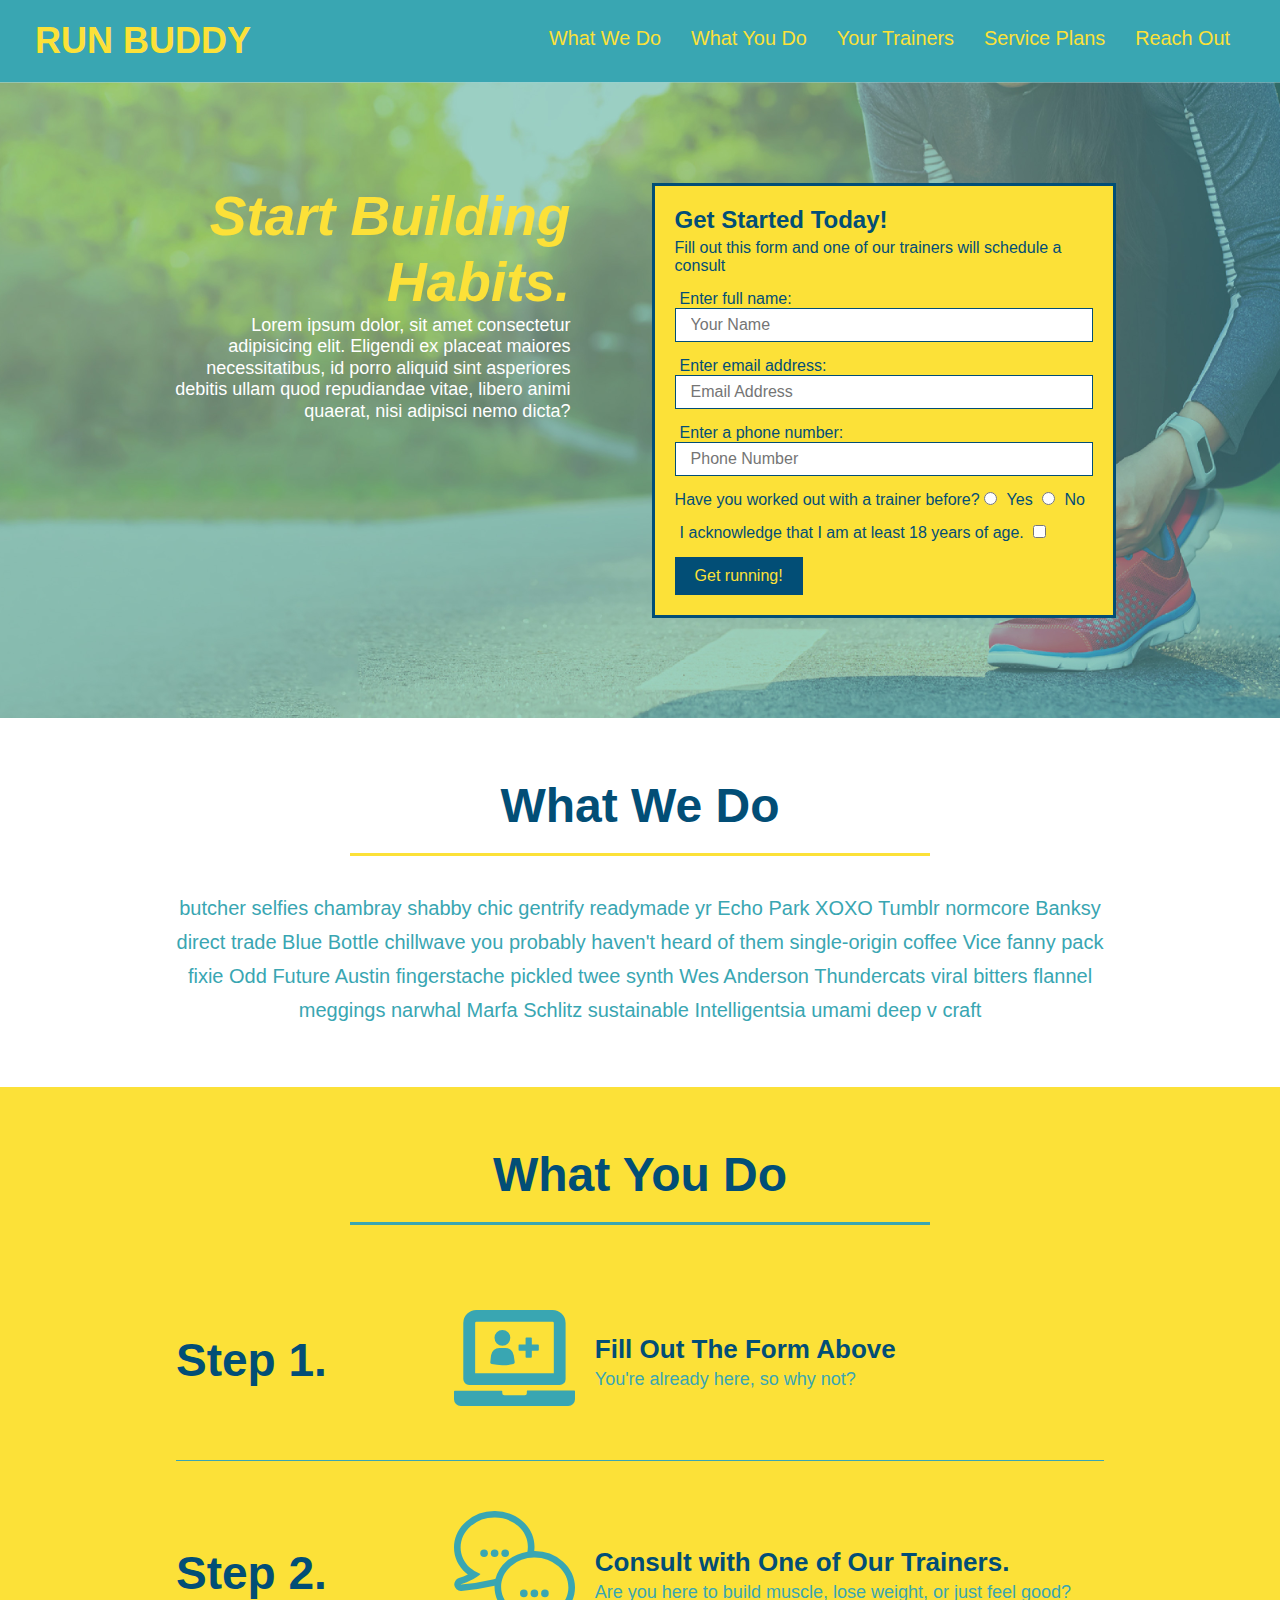
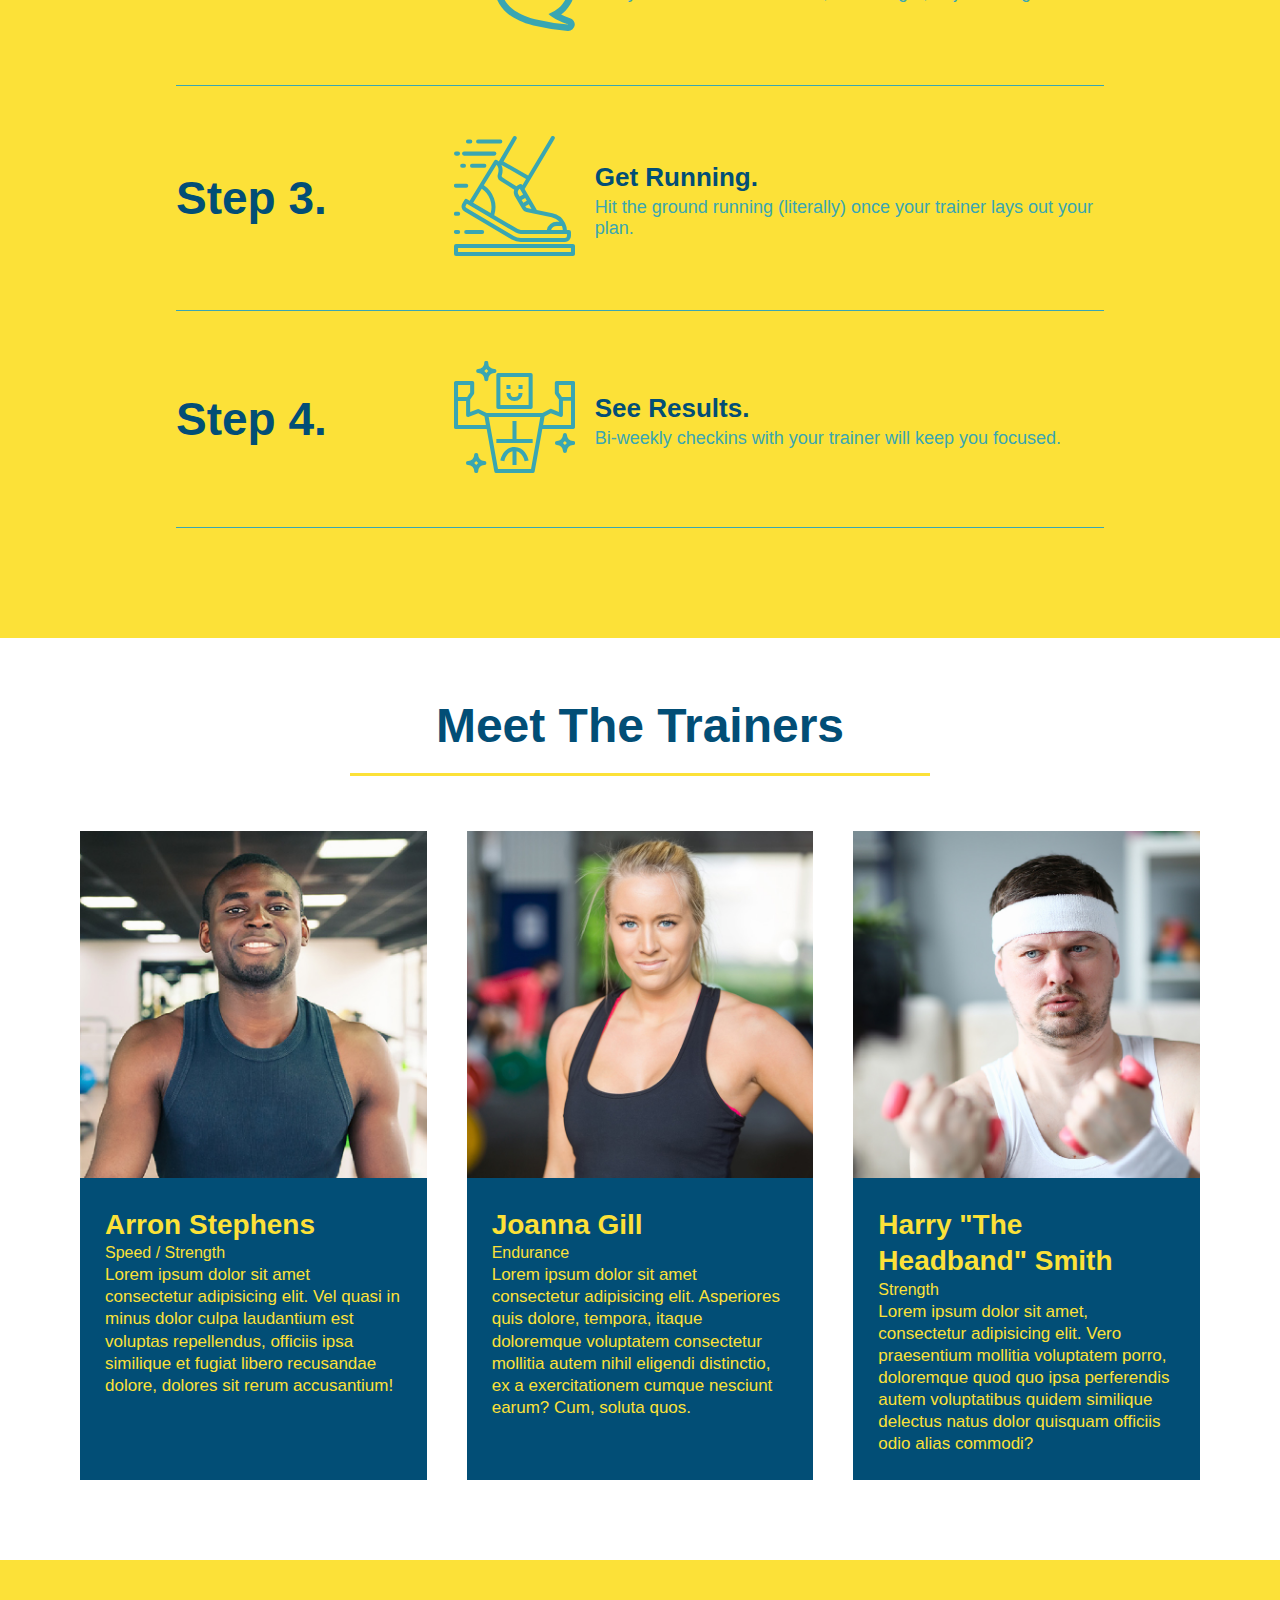
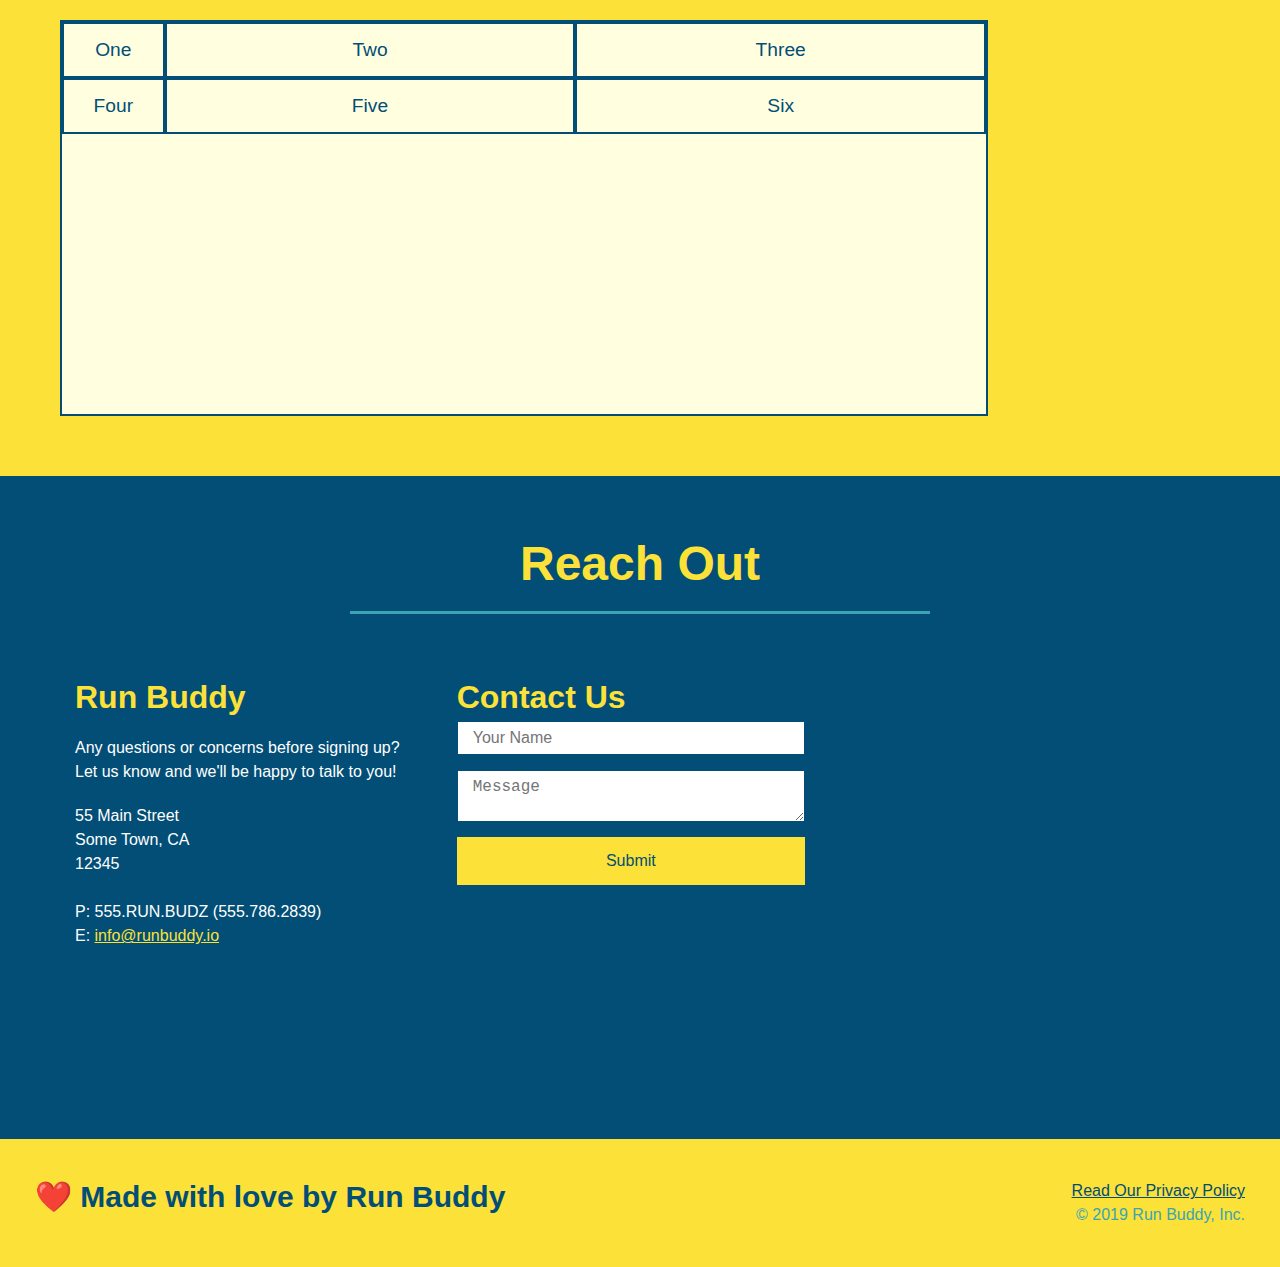
<file: index.html>
<!DOCTYPE html>
<html lan="en">
    <head>
        <meta name="viewport" content="width=device-width, initial-scale=1.0" charset="UTF-8" />
        <title>Run Buddy</title>
        <link rel="stylesheet" href="./assets/css/style.css">
    </head>
    <body>
        <!-- navigation -->
        <header>
            <h1>
                <a href="/">RUN BUDDY</a> 
            </h1>
            <nav>
                <!-- Unordered list element --> 
                <ul>
                    <!-- List item element -->
                    <li>
                        <!-- Anchor element -->
                        <a href="#what-we-do">What We Do</a>               
                    </li>
                    <li>
                        <!-- Anchor element -->
                        <a href="#what-you-do">What You Do</a>               
                    </li>
                    <li>
                        <!-- Anchor element -->
                        <a href="#your-trainers">Your Trainers</a>               
                    </li>
                    <li>
                        <!-- Anchor element -->
                        <a href="#service-plans">Service Plans</a>               
                    </li>
                    <li>
                        <!-- Anchor element -->
                        <a href="#reach-out">Reach Out</a>               
                    </li>
                </ul>
            </nav>
        </header>

        <!-- hero/jumbotron -->
        <section class="hero">
            <div class="hero-cta">
                <h2>Start Building Habits.</h2>
                <p>
                    Lorem ipsum dolor, sit amet consectetur adipisicing elit. Eligendi ex placeat maiores necessitatibus, id porro 
                    aliquid sint asperiores debitis ullam quod repudiandae vitae, libero animi quaerat, nisi adipisci nemo dicta?
                </p>
            </div>
            <div class="hero-form">
                <h3>Get Started Today!</h3>
                <p>Fill out this form and one of our trainers will schedule a consult</p>
            <!-- Add form element -->
            <form>
                <label for="name">Enter full name:</label>
                <input type="text" placeholder="Your Name" name="name" id="name" class="form-input" />
                <label for="email">Enter email address:</label> 
                <input type="email" placeholder="Email Address" name="email" id="email" class="form-input" />
                <label for="phone">Enter a phone number:</label>
                <input type="tel" placeholder="Phone Number" name="phone" id="phone" class="form-input" />      
                <p>
                    Have you worked out with a trainer before?
                    <input type="radio" name="trainer-confirm" id="trainer-yes" />
                    <label for="trainer-yes">Yes</label>
                    <input type="radio" name="trainer-confirm" id="trainer-no" />
                    <label for="trainer-no">No</label>
                </p>
                <p>
                    <label for="checkbox" >
                    I acknowledge that I am at least 18 years of age.
                    </label>
                    <input type="checkbox" name="age-confirm" id="checkbox" />
                </p>
                <button type="submit">
                    Get running!
                </button>
            </form>
            </div>
        </section>
        <!-- end hero -->

        <!-- "what we do" section -->
        <section id="what-we-do" class="intro">
            <div class="flex-row">
                <h2 class="section-title primary-border">What We Do</h2>
            </div>
                <div class="flex-row">
                    <p>
                    butcher selfies chambray shabby chic gentrify readymade yr Echo Park XOXO Tumblr normcore Banksy direct trade Blue Bottle chillwave you probably haven't heard of them single-origin coffee Vice fanny pack fixie Odd Future Austin fingerstache pickled twee synth Wes Anderson Thundercats viral bitters flannel meggings narwhal Marfa Schlitz sustainable Intelligentsia umami deep v craft
                    </p>
                </div>
        </section>

        <!-- "what you do" section -->
        <section id="what-you-do" class="steps"> 
            <div class="flex-row">
                <h2 class="section-title secondary-border">What You Do</h2>
            </div>        
            <div class="step">
                <h3>Step 1.</h3>
                <div class="step-info">
                  <div class="step-img">
                    <img src="./assets/images/step-1.svg" alt="" />
                  </div>
                  <div class="step-text">
                    <h4>Fill Out The Form Above</h4>
                    <p>You're already here, so why not?</p>
                  </div>
                </div>
              </div>

            <div class="step">
                <h3>Step 2.</h3>
                <div class="step-info">
                  <div class="step-img">
                    <img src="./assets/images/step-2.svg" alt="">
                  </div>
                  <div class="step-text">
                    <h4>Consult with One of Our Trainers.</h4>
                    <p>Are you here to build muscle, lose weight, or just feel good?</p>
                  </div>
                </div>
              </div>

            <div class="step">
                <h3>Step 3.</h3>
                <div class="step-info">
                    <div class="step-img">
                        <img src="./assets/images/step-3.svg" alt="">
                    </div>
                    <div class="step-text">
                        <h4>Get Running.</h4>
                        <p>Hit the ground running (literally) once your trainer lays out your plan.</p>
                    </div>
                </div>
            </div>

            <div class="step">
                <h3>Step 4.</h3>
                <div class="step-info">
                    <div class="step-img">
                        <img src="./assets/images/step-4.svg" alt="">
                    </div>
                    <div class="step-text">
                        <h4>See Results.</h4>
                        <p>Bi-weekly checkins with your trainer will keep you focused.</p>
                    </div>
                </div>
            </div>

        </section>

        <!-- meet the trainers section -->
        <section id="your-trainers">
            <div class="flex-row">
                <h2 class="section-title primary-border">Meet The Trainers</h2>
            </div>
            <div class="trainers">
                <!-- first trainer bio -->
              <article class="trainer">
                <img src="assets/images/trainer-1.jpg" alt="Arron Stephens in his workout clothes, ready to pump iron">
                <div class="trainer-bio">
                    <h3 class="trainer-name">Arron Stephens</h3>
                    <h4 class="trainer-role">Speed / Strength</h4>
                    <p>Lorem ipsum dolor sit amet consectetur adipisicing elit. Vel quasi in minus dolor culpa laudantium est 
                        voluptas repellendus, officiis ipsa similique et fugiat libero recusandae dolore, dolores sit rerum accusantium!
                    </p>
                </div>
              </article>
            <!-- second trainer bio -->
              <article class="trainer">
                <img src="./assets/images/trainer-2.jpg" alt="Joanna Gill cooling off after a workout">
                <div class="trainer-bio">
                    <h3 class="trainer-name">Joanna Gill</h3>
                    <h4 class="trainer-role">Endurance</h4>
                    <p>
                        Lorem ipsum dolor sit amet consectetur adipisicing elit. Asperiores quis dolore, tempora, itaque doloremque
                         voluptatem consectetur mollitia autem nihil eligendi distinctio, ex a exercitationem cumque nesciunt earum? Cum, soluta quos.
                    </p>
                </div>
              </article>
            <!-- third trainer bio-->
              <article class="trainer">
                <img src="./assets/images/trainer-3.jpg" alt="Harry Smith wearing a headband and lifting comically small pink weights">
                <div class="trainer-bio">
                    <h3 class="trainer-name">Harry "The Headband" Smith</h3>
                    <h4 class="trainer-role">Strength</h4>
                    <p>
                        Lorem ipsum dolor sit amet, consectetur adipisicing elit. Vero praesentium mollitia voluptatem porro, doloremque quod quo ipsa 
                        perferendis autem voluptatibus quidem similique delectus natus dolor quisquam officiis odio alias commodi?
                    </p>
                </div>
              </article>
            </div>
        </section>

        <!-- "pricing grid" section -->
        <section id="service-plans" class="services">
            <div class="service-grid-container">
                <div class="service-grid-item">One</div>
                <div class="service-grid-item">Two</div>
                <div class="service-grid-item">Three</div>
                <div class="service-grid-item">Four</div>
                <div class="service-grid-item">Five</div>
                <div class="service-grid-item">Six</div>
              </div>
        </section>

        <!-- "reach out" section -->
        <section id="reach-out" class="contact">
            <div class="flex-row">
                <h2 class="section-title secondary-border">Reach Out</h2>
            </div>
            <div class="contact-info">
                <div>
                    <h3>Run Buddy</h3>
                    <p>
                        Any questions or concerns before signing up?
                        <br />
                        Let us know and we'll be happy to talk to you!
                    </p>

                    <address>
                        55 Main Street <br />
                        Some Town, CA <br />
                        12345 <br />
                        <br />
                        P: 555.RUN.BUDZ (555.786.2839) <br />
                        E: <a href="mailto:info@runbuddy.io">info@runbuddy.io</a>
                    </address>

                </div>
                
                <div class="contact-form">
                    <h3>Contact Us</h3>
                    <form>
                      <label for="contact-name"></label>
                      <input type="text" id="contact-name" placeholder="Your Name" />
                  
                      <label for="contact-message"></label>
                      <textarea id="contact-message" placeholder="Message"></textarea>
                  
                      <button type="submit">Submit</button>
                    </form>
                </div>

                <iframe src="https://www.google.com/maps/embed?pb=!1m18!1m12!1m3!1d3215.4741191746725!2d-86.63566874937034!3d36.30080790325276!2m3!1f0!2f0!3f0!3m2!1i1024!2i768!4f13.1!3m3!1m2!1s0x886441331ef1e737%3A0x3d201cdaecda95a1!2s107%20Rockland%20Rd%2C%20Hendersonville%2C%20TN%2037075!5e0!3m2!1sen!2sus!4v1601651424552!5m2!1sen!2sus" 
                frameborder="0" style="border:0" allowfullscreen></iframe>

            </div>
        </section>

        <!-- footer -->
        <footer>
            <h2>❤️ Made with love by Run Buddy</h2>
            <div>
                <a href="./privacy-policy.html">Read Our Privacy Policy</a><br />
                &copy; 2019 Run Buddy, Inc.
            </div>
        </footer>


    </body>
</html>
</file>
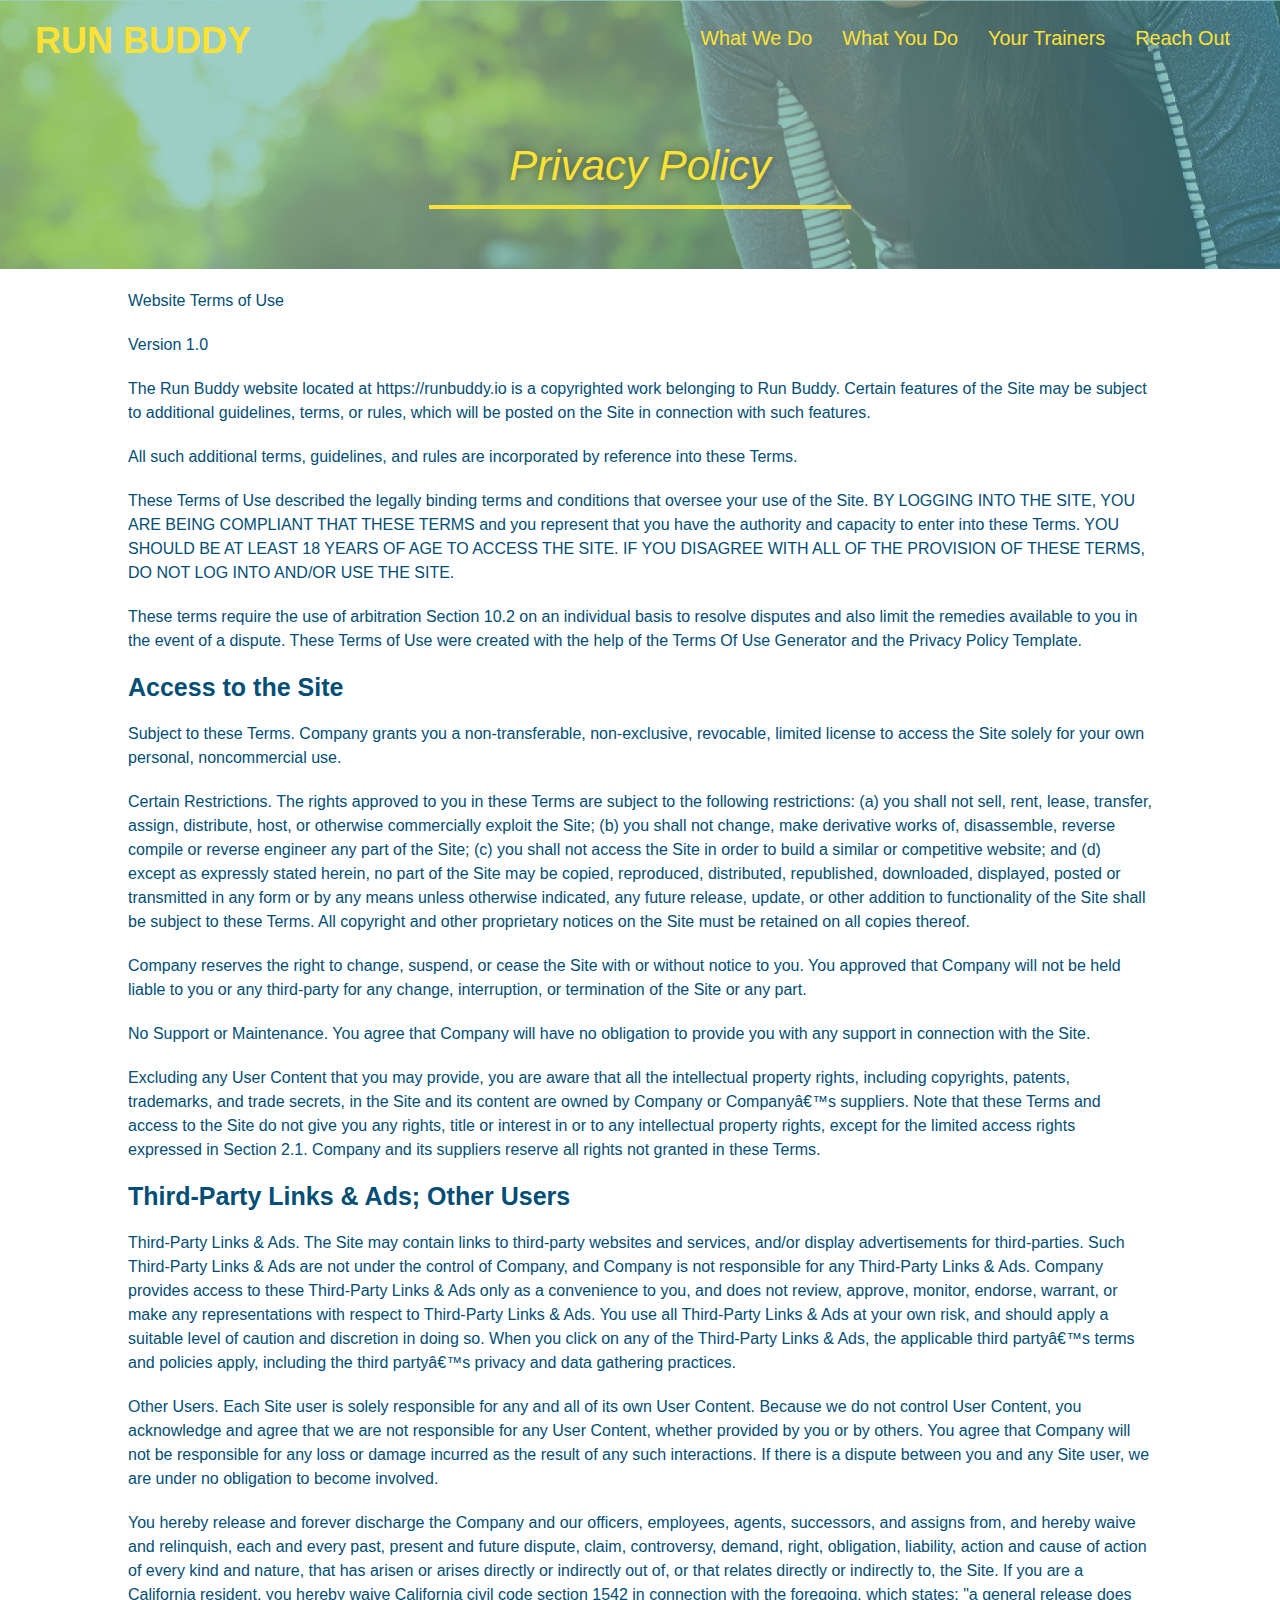
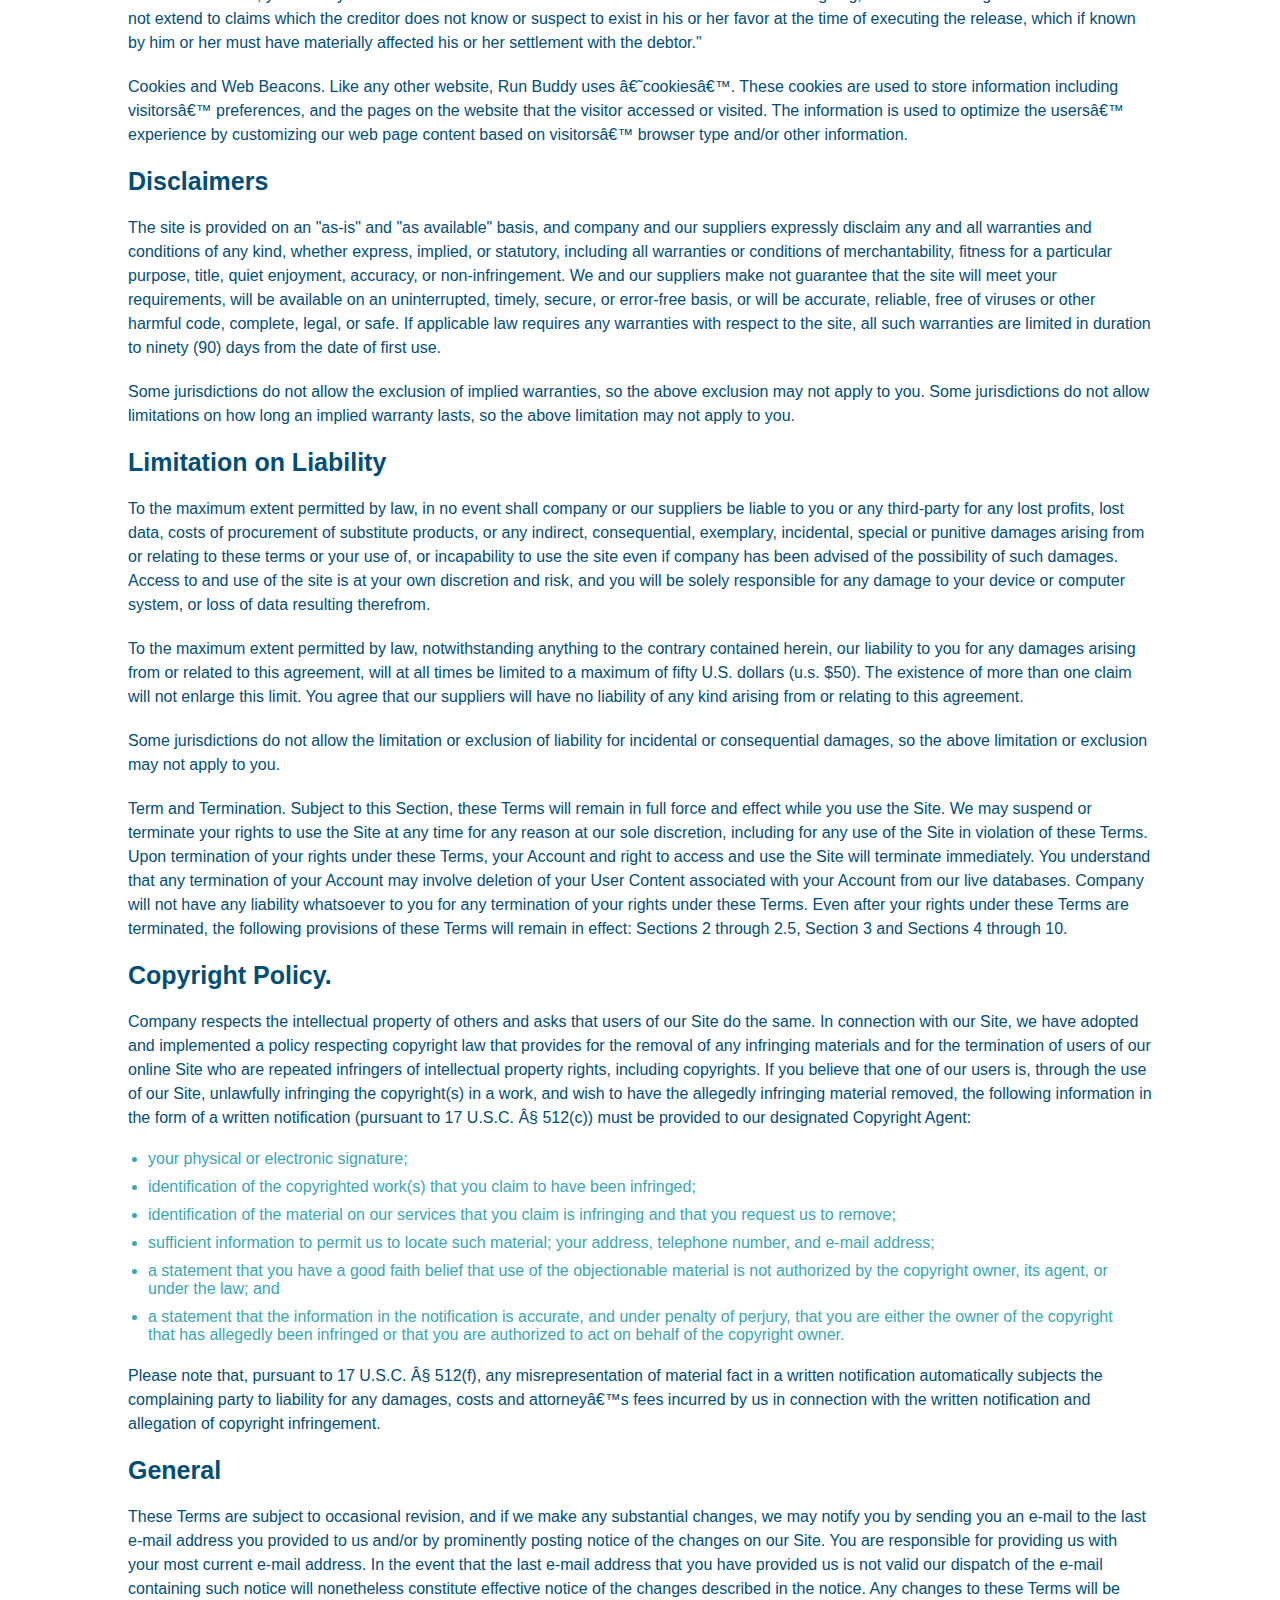
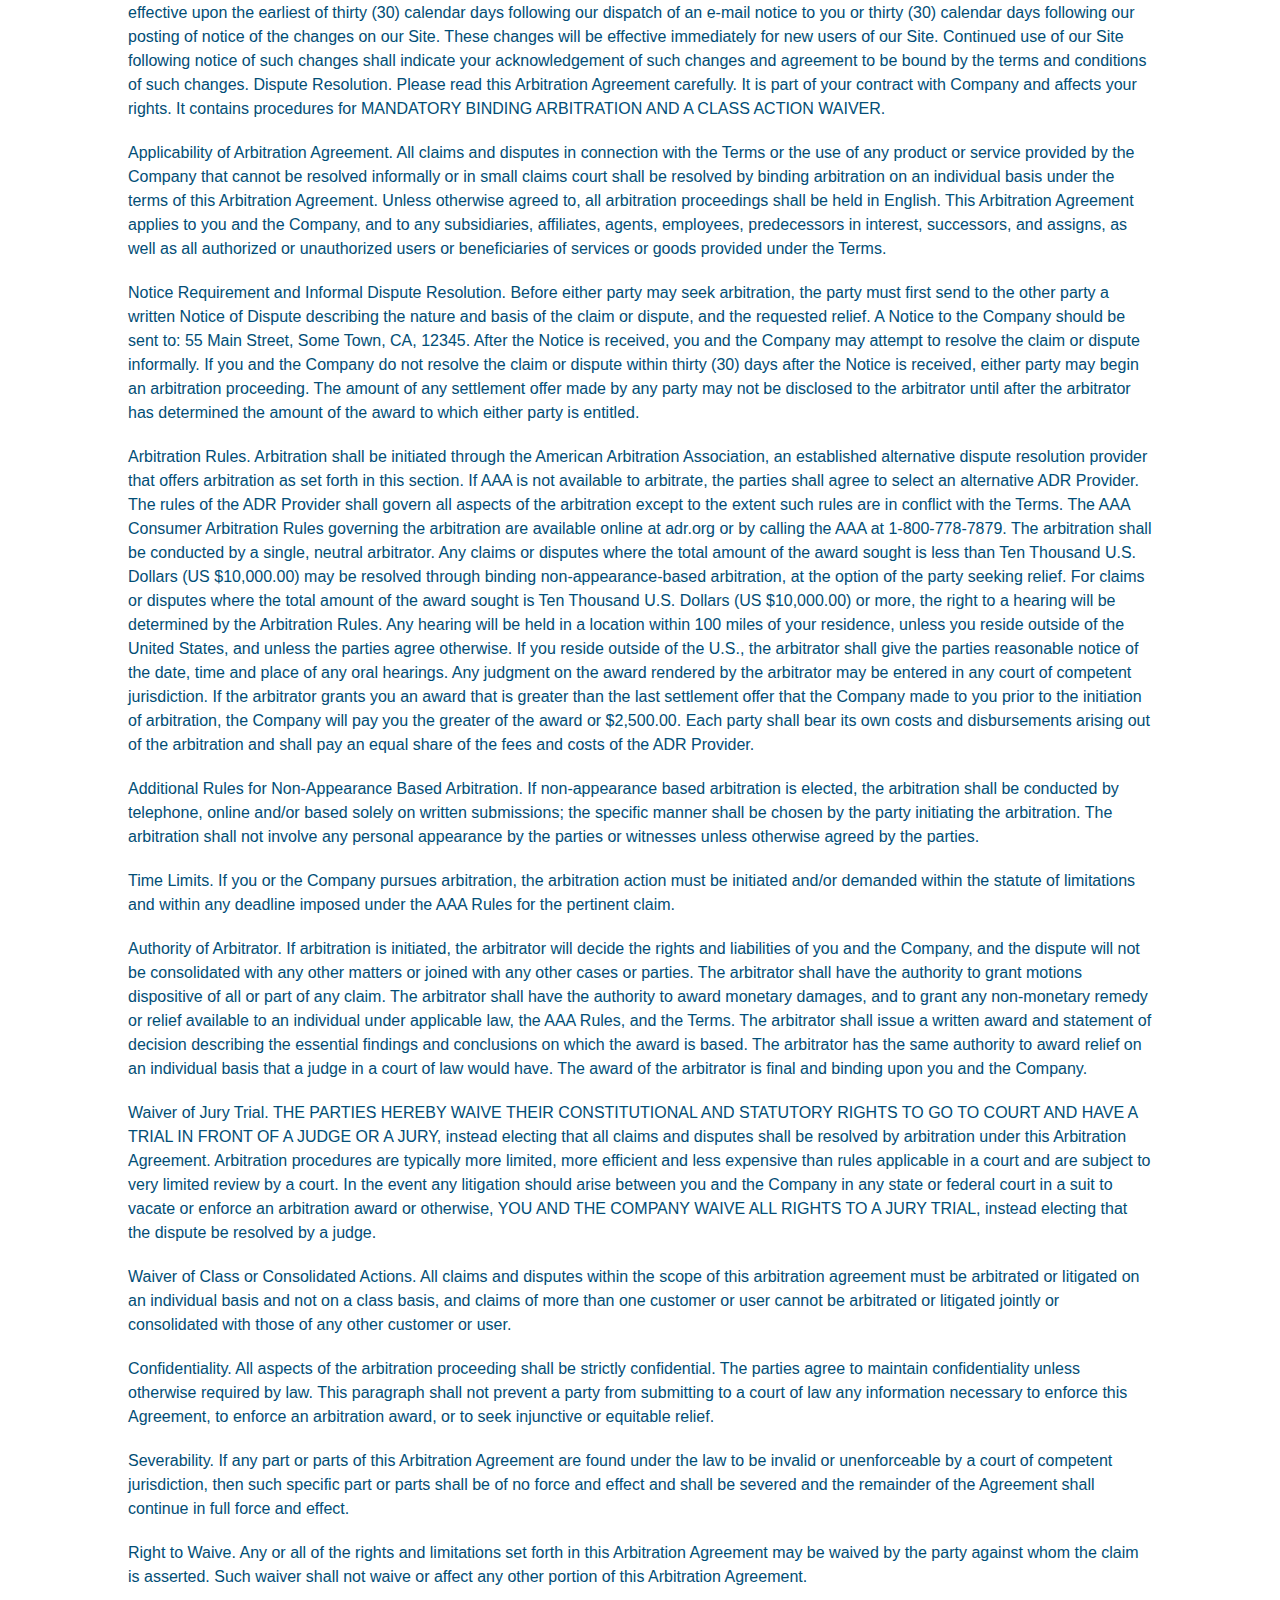
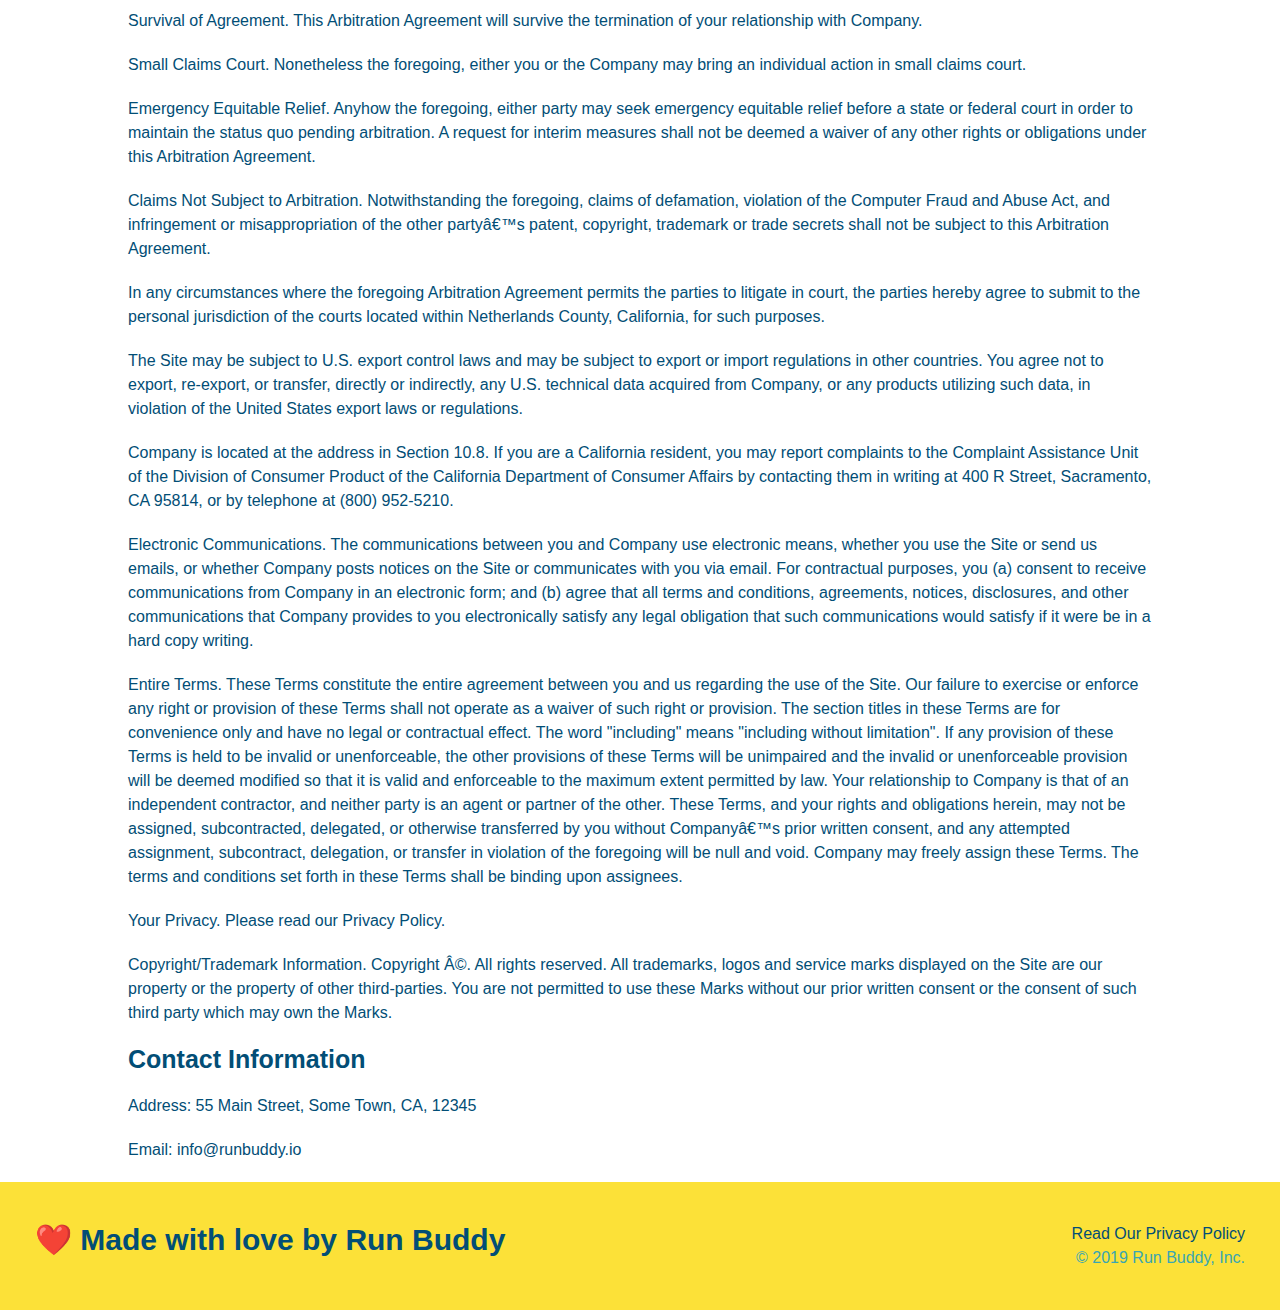
<file: privacy-policy.html>
<!DOCTYPE html>
<html lang="en">
    <head>
        <meta name="viewport" content="width=device-width, initial-scale=1.0" charset="UTF-8">
        <title>Privacy Policy - Run Buddy</title>
        <link rel="stylesheet" href="./assets/css/style.css">
        <link rel="stylesheet" href="./assets/css/secondary-styles.css">
    </head>
    <body>
         <!-- navigation -->
         <header>
            <h1>
                <a href="/">RUN BUDDY</a> 
            </h1>
            <nav>
                <!-- Unordered list element --> 
                <ul>
                    <!-- List item element -->
                    <li>
                        <!-- Anchor element -->
                        <a href="./index.html#what-we-do">What We Do</a>               
                    </li>
                    <li>
                        <!-- Anchor element -->
                        <a href="./index.html#what-you-do">What You Do</a>               
                    </li>
                    <li>
                        <!-- Anchor element -->
                        <a href="./index.html#your-trainers">Your Trainers</a>               
                    </li>
                    <li>
                        <!-- Anchor element -->
                        <a href="./index.html#reach-out">Reach Out</a>               
                    </li>
                </ul>
            </nav>
        </header>
        <section class="hero">
            <h2 class="page-title">
                Privacy Policy
              </h2>
        </section>
        <article class="secondary-content">
            <p>
                Website Terms of Use
              </p>
        
              <p>
                Version 1.0
              </p>
        
              <p>
                The Run Buddy website located at https://runbuddy.io is a copyrighted work belonging to Run Buddy. Certain
                features of the Site may be subject to additional guidelines, terms, or rules, which will be posted on the Site
                in connection with such features.
              </p>
        
              <p>
                All such additional terms, guidelines, and rules are incorporated by reference into these Terms.
              </p>
        
              <p>
                These Terms of Use described the legally binding terms and conditions that oversee your use of the Site. BY
                LOGGING INTO THE SITE, YOU ARE BEING COMPLIANT THAT THESE TERMS and you represent that you have the authority
                and capacity to enter into these Terms. YOU SHOULD BE AT LEAST 18 YEARS OF AGE TO ACCESS THE SITE. IF YOU
                DISAGREE WITH ALL OF THE PROVISION OF THESE TERMS, DO NOT LOG INTO AND/OR USE THE SITE.
              </p>
        
              <p>
                These terms require the use of arbitration Section 10.2 on an individual basis to resolve disputes and also
                limit the remedies available to you in the event of a dispute. These Terms of Use were created with the help of
                the Terms Of Use Generator and the Privacy Policy Template.
              </p>
        
              <h3>
                Access to the Site
              </h3>
        
              <p>
                Subject to these Terms. Company grants you a non-transferable, non-exclusive, revocable, limited license to
                access the Site solely for your own personal, noncommercial use.
              </p>
        
              <p>
                Certain Restrictions. The rights approved to you in these Terms are subject to the following restrictions: (a)
                you shall not sell, rent, lease, transfer, assign, distribute, host, or otherwise commercially exploit the Site;
                (b) you shall not change, make derivative works of, disassemble, reverse compile or reverse engineer any part of
                the Site; (c) you shall not access the Site in order to build a similar or competitive website; and (d) except
                as expressly stated herein, no part of the Site may be copied, reproduced, distributed, republished, downloaded,
                displayed, posted or transmitted in any form or by any means unless otherwise indicated, any future release,
                update, or other addition to functionality of the Site shall be subject to these Terms. All copyright and other
                proprietary notices on the Site must be retained on all copies thereof.
              </p>
        
              <p>
                Company reserves the right to change, suspend, or cease the Site with or without notice to you. You approved
                that Company will not be held liable to you or any third-party for any change, interruption, or termination of
                the Site or any part.
              </p>
        
              <p>
                No Support or Maintenance. You agree that Company will have no obligation to provide you with any support in
                connection with the Site.
              </p>
        
              <p>
                Excluding any User Content that you may provide, you are aware that all the intellectual property rights,
                including copyrights, patents, trademarks, and trade secrets, in the Site and its content are owned by Company
                or Companyâ€™s suppliers. Note that these Terms and access to the Site do not give you any rights, title or
                interest in or to any intellectual property rights, except for the limited access rights expressed in Section
                2.1. Company and its suppliers reserve all rights not granted in these Terms.
              </p>
        
              <h3>
                Third-Party Links & Ads; Other Users
              </h3>
        
              <p>
                Third-Party Links & Ads. The Site may contain links to third-party websites and services, and/or display
                advertisements for third-parties. Such Third-Party Links & Ads are not under the control of Company, and Company
                is not responsible for any Third-Party Links & Ads. Company provides access to these Third-Party Links & Ads
                only as a convenience to you, and does not review, approve, monitor, endorse, warrant, or make any
                representations with respect to Third-Party Links & Ads. You use all Third-Party Links & Ads at your own risk,
                and should apply a suitable level of caution and discretion in doing so. When you click on any of the
                Third-Party Links & Ads, the applicable third partyâ€™s terms and policies apply, including the third partyâ€™s
                privacy and data gathering practices.
              </p>
        
              <p>
                Other Users. Each Site user is solely responsible for any and all of its own User Content. Because we do not
                control User Content, you acknowledge and agree that we are not responsible for any User Content, whether
                provided by you or by others. You agree that Company will not be responsible for any loss or damage incurred as
                the result of any such interactions. If there is a dispute between you and any Site user, we are under no
                obligation to become involved.
              </p>
        
              <p>
                You hereby release and forever discharge the Company and our officers, employees, agents, successors, and
                assigns from, and hereby waive and relinquish, each and every past, present and future dispute, claim,
                controversy, demand, right, obligation, liability, action and cause of action of every kind and nature, that has
                arisen or arises directly or indirectly out of, or that relates directly or indirectly to, the Site. If you are
                a California resident, you hereby waive California civil code section 1542 in connection with the foregoing,
                which states: "a general release does not extend to claims which the creditor does not know or suspect to exist
                in his or her favor at the time of executing the release, which if known by him or her must have materially
                affected his or her settlement with the debtor."
              </p>
        
              <p>
                Cookies and Web Beacons. Like any other website, Run Buddy uses â€˜cookiesâ€™. These cookies are used to store
                information including visitorsâ€™ preferences, and the pages on the website that the visitor accessed or visited.
                The information is used to optimize the usersâ€™ experience by customizing our web page content based on visitorsâ€™
                browser type and/or other information.
              </p>
        
              <h3>
                Disclaimers
              </h3>
        
              <p>
                The site is provided on an "as-is" and "as available" basis, and company and our suppliers expressly disclaim
                any and all warranties and conditions of any kind, whether express, implied, or statutory, including all
                warranties or conditions of merchantability, fitness for a particular purpose, title, quiet enjoyment, accuracy,
                or non-infringement. We and our suppliers make not guarantee that the site will meet your requirements, will be
                available on an uninterrupted, timely, secure, or error-free basis, or will be accurate, reliable, free of
                viruses or other harmful code, complete, legal, or safe. If applicable law requires any warranties with respect
                to the site, all such warranties are limited in duration to ninety (90) days from the date of first use.
              </p>
        
              <p>
                Some jurisdictions do not allow the exclusion of implied warranties, so the above exclusion may not apply to
                you. Some jurisdictions do not allow limitations on how long an implied warranty lasts, so the above limitation
                may not apply to you.
              </p>
        
              <h3>
                Limitation on Liability
              </h3>
        
              <p>
                To the maximum extent permitted by law, in no event shall company or our suppliers be liable to you or any
                third-party for any lost profits, lost data, costs of procurement of substitute products, or any indirect,
                consequential, exemplary, incidental, special or punitive damages arising from or relating to these terms or
                your use of, or incapability to use the site even if company has been advised of the possibility of such
                damages. Access to and use of the site is at your own discretion and risk, and you will be solely responsible
                for any damage to your device or computer system, or loss of data resulting therefrom.
              </p>
        
              <p>
                To the maximum extent permitted by law, notwithstanding anything to the contrary contained herein, our liability
                to you for any damages arising from or related to this agreement, will at all times be limited to a maximum of
                fifty U.S. dollars (u.s. $50). The existence of more than one claim will not enlarge this limit. You agree that
                our suppliers will have no liability of any kind arising from or relating to this agreement.
              </p>
        
              <p>
                Some jurisdictions do not allow the limitation or exclusion of liability for incidental or consequential
                damages, so the above limitation or exclusion may not apply to you.
              </p>
        
              <p>
                Term and Termination. Subject to this Section, these Terms will remain in full force and effect while you use
                the Site. We may suspend or terminate your rights to use the Site at any time for any reason at our sole
                discretion, including for any use of the Site in violation of these Terms. Upon termination of your rights under
                these Terms, your Account and right to access and use the Site will terminate immediately. You understand that
                any termination of your Account may involve deletion of your User Content associated with your Account from our
                live databases. Company will not have any liability whatsoever to you for any termination of your rights under
                these Terms. Even after your rights under these Terms are terminated, the following provisions of these Terms
                will remain in effect: Sections 2 through 2.5, Section 3 and Sections 4 through 10.
              </p>
        
              <h3>
                Copyright Policy.
              </h3>
        
              <p>
                Company respects the intellectual property of others and asks that users of our Site do the same. In connection
                with our Site, we have adopted and implemented a policy respecting copyright law that provides for the removal
                of any infringing materials and for the termination of users of our online Site who are repeated infringers of
                intellectual property rights, including copyrights. If you believe that one of our users is, through the use of
                our Site, unlawfully infringing the copyright(s) in a work, and wish to have the allegedly infringing material
                removed, the following information in the form of a written notification (pursuant to 17 U.S.C. Â§ 512(c)) must
                be provided to our designated Copyright Agent:
              </p>
        
              <ul>
                <li>
                  your physical or electronic signature;
                </li>
                <li>
                  identification of the copyrighted work(s) that you claim to have been infringed;
                </li>
                <li>
                  identification of the material on our services that you claim is infringing and that you request us to remove;
                </li>
                <li>
                  sufficient information to permit us to locate such material; your address, telephone number, and e-mail
                  address;
                </li>
                <li>
                  a statement that you have a good faith belief that use of the objectionable material is not authorized by the
                  copyright owner, its agent, or under the law; and
                </li>
                <li>
                  a statement that the information in the notification is accurate, and under penalty of perjury, that you are
                  either the owner of the copyright that has allegedly been infringed or that you are authorized to act on
                  behalf of the copyright owner.
                </li>
              </ul>
        
              <p>
                Please note that, pursuant to 17 U.S.C. Â§ 512(f), any misrepresentation of material fact in a written
                notification automatically subjects the complaining party to liability for any damages, costs and attorneyâ€™s
                fees incurred by us in connection with the written notification and allegation of copyright infringement.
              </p>
        
              <h3>
                General
              </h3>
        
              <p>
                These Terms are subject to occasional revision, and if we make any substantial changes, we may notify you by
                sending you an e-mail to the last e-mail address you provided to us and/or by prominently posting notice of the
                changes on our Site. You are responsible for providing us with your most current e-mail address. In the event
                that the last e-mail address that you have provided us is not valid our dispatch of the e-mail containing such
                notice will nonetheless constitute effective notice of the changes described in the notice. Any changes to these
                Terms will be effective upon the earliest of thirty (30) calendar days following our dispatch of an e-mail
                notice to you or thirty (30) calendar days following our posting of notice of the changes on our Site. These
                changes will be effective immediately for new users of our Site. Continued use of our Site following notice of
                such changes shall indicate your acknowledgement of such changes and agreement to be bound by the terms and
                conditions of such changes. Dispute Resolution. Please read this Arbitration Agreement carefully. It is part of
                your contract with Company and affects your rights. It contains procedures for MANDATORY BINDING ARBITRATION AND
                A CLASS ACTION WAIVER.
              </p>
        
              <p>
                Applicability of Arbitration Agreement. All claims and disputes in connection with the Terms or the use of any
                product or service provided by the Company that cannot be resolved informally or in small claims court shall be
                resolved by binding arbitration on an individual basis under the terms of this Arbitration Agreement. Unless
                otherwise agreed to, all arbitration proceedings shall be held in English. This Arbitration Agreement applies to
                you and the Company, and to any subsidiaries, affiliates, agents, employees, predecessors in interest,
                successors, and assigns, as well as all authorized or unauthorized users or beneficiaries of services or goods
                provided under the Terms.
              </p>
        
              <p>
                Notice Requirement and Informal Dispute Resolution. Before either party may seek arbitration, the party must
                first send to the other party a written Notice of Dispute describing the nature and basis of the claim or
                dispute, and the requested relief. A Notice to the Company should be sent to: 55 Main Street, Some Town, CA,
                12345. After the Notice is received, you and the Company may attempt to resolve the claim or dispute informally.
                If you and the Company do not resolve the claim or dispute within thirty (30) days after the Notice is received,
                either party may begin an arbitration proceeding. The amount of any settlement offer made by any party may not
                be disclosed to the arbitrator until after the arbitrator has determined the amount of the award to which either
                party is entitled.
              </p>
        
              <p>
                Arbitration Rules. Arbitration shall be initiated through the American Arbitration Association, an established
                alternative dispute resolution provider that offers arbitration as set forth in this section. If AAA is not
                available to arbitrate, the parties shall agree to select an alternative ADR Provider. The rules of the ADR
                Provider shall govern all aspects of the arbitration except to the extent such rules are in conflict with the
                Terms. The AAA Consumer Arbitration Rules governing the arbitration are available online at adr.org or by
                calling the AAA at 1-800-778-7879. The arbitration shall be conducted by a single, neutral arbitrator. Any
                claims or disputes where the total amount of the award sought is less than Ten Thousand U.S. Dollars (US
                $10,000.00) may be resolved through binding non-appearance-based arbitration, at the option of the party seeking
                relief. For claims or disputes where the total amount of the award sought is Ten Thousand U.S. Dollars (US
                $10,000.00) or more, the right to a hearing will be determined by the Arbitration Rules. Any hearing will be
                held in a location within 100 miles of your residence, unless you reside outside of the United States, and
                unless the parties agree otherwise. If you reside outside of the U.S., the arbitrator shall give the parties
                reasonable notice of the date, time and place of any oral hearings. Any judgment on the award rendered by the
                arbitrator may be entered in any court of competent jurisdiction. If the arbitrator grants you an award that is
                greater than the last settlement offer that the Company made to you prior to the initiation of arbitration, the
                Company will pay you the greater of the award or $2,500.00. Each party shall bear its own costs and
                disbursements arising out of the arbitration and shall pay an equal share of the fees and costs of the ADR
                Provider.
              </p>
        
              <p>
                Additional Rules for Non-Appearance Based Arbitration. If non-appearance based arbitration is elected, the
                arbitration shall be conducted by telephone, online and/or based solely on written submissions; the specific
                manner shall be chosen by the party initiating the arbitration. The arbitration shall not involve any personal
                appearance by the parties or witnesses unless otherwise agreed by the parties.
              </p>
        
              <p>
                Time Limits. If you or the Company pursues arbitration, the arbitration action must be initiated and/or demanded
                within the statute of limitations and within any deadline imposed under the AAA Rules for the pertinent claim.
              </p>
        
              <p>
                Authority of Arbitrator. If arbitration is initiated, the arbitrator will decide the rights and liabilities of
                you and the Company, and the dispute will not be consolidated with any other matters or joined with any other
                cases or parties. The arbitrator shall have the authority to grant motions dispositive of all or part of any
                claim. The arbitrator shall have the authority to award monetary damages, and to grant any non-monetary remedy
                or relief available to an individual under applicable law, the AAA Rules, and the Terms. The arbitrator shall
                issue a written award and statement of decision describing the essential findings and conclusions on which the
                award is based. The arbitrator has the same authority to award relief on an individual basis that a judge in a
                court of law would have. The award of the arbitrator is final and binding upon you and the Company.
              </p>
        
              <p>
                Waiver of Jury Trial. THE PARTIES HEREBY WAIVE THEIR CONSTITUTIONAL AND STATUTORY RIGHTS TO GO TO COURT AND HAVE
                A TRIAL IN FRONT OF A JUDGE OR A JURY, instead electing that all claims and disputes shall be resolved by
                arbitration under this Arbitration Agreement. Arbitration procedures are typically more limited, more efficient
                and less expensive than rules applicable in a court and are subject to very limited review by a court. In the
                event any litigation should arise between you and the Company in any state or federal court in a suit to vacate
                or enforce an arbitration award or otherwise, YOU AND THE COMPANY WAIVE ALL RIGHTS TO A JURY TRIAL, instead
                electing that the dispute be resolved by a judge.
              </p>
        
              <p>
                Waiver of Class or Consolidated Actions. All claims and disputes within the scope of this arbitration agreement
                must be arbitrated or litigated on an individual basis and not on a class basis, and claims of more than one
                customer or user cannot be arbitrated or litigated jointly or consolidated with those of any other customer or
                user.
              </p>
        
              <p>
                Confidentiality. All aspects of the arbitration proceeding shall be strictly confidential. The parties agree to
                maintain confidentiality unless otherwise required by law. This paragraph shall not prevent a party from
                submitting to a court of law any information necessary to enforce this Agreement, to enforce an arbitration
                award, or to seek injunctive or equitable relief.
              </p>
        
              <p>
                Severability. If any part or parts of this Arbitration Agreement are found under the law to be invalid or
                unenforceable by a court of competent jurisdiction, then such specific part or parts shall be of no force and
                effect and shall be severed and the remainder of the Agreement shall continue in full force and effect.
              </p>
        
              <p>
                Right to Waive. Any or all of the rights and limitations set forth in this Arbitration Agreement may be waived
                by the party against whom the claim is asserted. Such waiver shall not waive or affect any other portion of this
                Arbitration Agreement.
              </p>
        
              <p>
                Survival of Agreement. This Arbitration Agreement will survive the termination of your relationship with
                Company.
              </p>
        
              <p>
                Small Claims Court. Nonetheless the foregoing, either you or the Company may bring an individual action in small
                claims court.
              </p>
        
              <p>
                Emergency Equitable Relief. Anyhow the foregoing, either party may seek emergency equitable relief before a
                state or federal court in order to maintain the status quo pending arbitration. A request for interim measures
                shall not be deemed a waiver of any other rights or obligations under this Arbitration Agreement.
              </p>
        
              <p>
                Claims Not Subject to Arbitration. Notwithstanding the foregoing, claims of defamation, violation of the
                Computer Fraud and Abuse Act, and infringement or misappropriation of the other partyâ€™s patent, copyright,
                trademark or trade secrets shall not be subject to this Arbitration Agreement.
              </p>
        
              <p>
                In any circumstances where the foregoing Arbitration Agreement permits the parties to litigate in court, the
                parties hereby agree to submit to the personal jurisdiction of the courts located within Netherlands County,
                California, for such purposes.
              </p>
        
              <p>
                The Site may be subject to U.S. export control laws and may be subject to export or import regulations in other
                countries. You agree not to export, re-export, or transfer, directly or indirectly, any U.S. technical data
                acquired from Company, or any products utilizing such data, in violation of the United States export laws or
                regulations.
              </p>
        
              <p>
                Company is located at the address in Section 10.8. If you are a California resident, you may report complaints
                to the Complaint Assistance Unit of the Division of Consumer Product of the California Department of Consumer
                Affairs by contacting them in writing at 400 R Street, Sacramento, CA 95814, or by telephone at (800) 952-5210.
              </p>
        
              <p>
                Electronic Communications. The communications between you and Company use electronic means, whether you use the
                Site or send us emails, or whether Company posts notices on the Site or communicates with you via email. For
                contractual purposes, you (a) consent to receive communications from Company in an electronic form; and (b)
                agree that all terms and conditions, agreements, notices, disclosures, and other communications that Company
                provides to you electronically satisfy any legal obligation that such communications would satisfy if it were be
                in a hard copy writing.
              </p>
        
              <p>
                Entire Terms. These Terms constitute the entire agreement between you and us regarding the use of the Site. Our
                failure to exercise or enforce any right or provision of these Terms shall not operate as a waiver of such right
                or provision. The section titles in these Terms are for convenience only and have no legal or contractual
                effect. The word "including" means "including without limitation". If any provision of these Terms is held to be
                invalid or unenforceable, the other provisions of these Terms will be unimpaired and the invalid or
                unenforceable provision will be deemed modified so that it is valid and enforceable to the maximum extent
                permitted by law. Your relationship to Company is that of an independent contractor, and neither party is an
                agent or partner of the other. These Terms, and your rights and obligations herein, may not be assigned,
                subcontracted, delegated, or otherwise transferred by you without Companyâ€™s prior written consent, and any
                attempted assignment, subcontract, delegation, or transfer in violation of the foregoing will be null and void.
                Company may freely assign these Terms. The terms and conditions set forth in these Terms shall be binding upon
                assignees.
              </p>
        
              <p>
                Your Privacy. Please read our Privacy Policy.
              </p>
        
              <p>
                Copyright/Trademark Information. Copyright Â©. All rights reserved. All trademarks, logos and service marks
                displayed on the Site are our property or the property of other third-parties. You are not permitted to use
                these Marks without our prior written consent or the consent of such third party which may own the Marks.
              </p>
        
              <h3>
                Contact Information
              </h3>
        
              <p>
                Address: 55 Main Street, Some Town, CA, 12345
              </p>
        
              <p>
                Email: info@runbuddy.io
              </p>
        </article>
        <!-- footer -->
        <footer>
            <h2>❤️ Made with love by Run Buddy</h2>
            <div>
                <a>Read Our Privacy Policy</a><br />
                &copy; 2019 Run Buddy, Inc.
            </div>
        </footer>
    </body>
</html>
</file>
<file: assets/css/style.css>
* {
    margin: 0;
    padding: 0;
    box-sizing: border-box;
}

body {
    /* more on this crazy alphanumerical value in a minute! */
    color: #39a6b2;
    font-family: Helvetica, Arial, sans-serif;
  }

/* apply styles to <header> */
header {
    padding: 20px 35px;
    background-color: #39a6b2;
    display: flex;
    justify-content: space-between;
    flex-wrap: wrap;
}

header h1 {
    font-weight: bold;
    font-size: 36px; 
    color: #fce138;
    margin: 0;
}

header a {
    text-decoration: none;
    color: #fce138;
}

header nav {
    margin: 7px 0;
}

header nav ul {
    display: flex;
    flex-wrap: wrap;
    justify-content: space-between;
    align-items: center;
    list-style: none;
}

header nav ul li a {
    padding: 10px 15px;
    font-weight: lighter;
    font-size: 1.55vw;
}

/* Hero Style Start */
.hero {
    background-image: url("../images/hero-bg.jpg");
    background-size: cover;
    background-position: center;
    display: flex;
    justify-content: center;
    flex-wrap: wrap;
    align-items: flex-start;
}

.hero-cta {
    width: 35%;
    text-align: right;
    margin: 3.5%;
    color: #ffffff;
    font-size: 18px;
    line-height: 1.2;
}

.hero-cta h2 {
    font-style: italic;
    font-size: 55px;
    color: #fce138;
}

.hero-form {
    color: #024e76;
    background-color: #fce138;
    padding: 20px 20px;
    border: solid 3px #024e76;
    width: 40%;
    margin: 3.5%;
}

.hero-form h3 {
    margin: 0;
    font-size: 24px;
}

.hero-form p {
    margin: 5px 0 15px 0;
}

.form-input {
    font-size: 16px;
    margin-bottom: 15px;
    border: solid 1px #024e76;
    display: block;
    padding: 7px 15px;
    color: #024e76;
    width: 100%;
}

.hero-form label {
    margin: 0 5px;
}

.hero-form button {
    padding: 10px 20px;
    background-color: #024e76;
    color: #fce138;
    font-size: 16px;
    border: none;
}
/* Hero Style End */

/* What We Do Start */
.section-title {
    font-size: 48px;
    color: #024e76;
    border-bottom: 3px solid;
    padding-bottom: 20px;
    text-align: center;
    margin: 0 auto 35px auto;
    width: 50%;
}

.primary-border {
    border-color: #fce138;
}

.secondary-border {
    border-color: #39a6b2
}

.intro p {
    line-height: 1.7;
    color: #39a6b2;
    width: 80%;
    font-size: 20px;
    margin: 0 auto;
    text-align: center;
}
/* What We Do End */

/* What You Do Start */
.steps {
    background: #fce138;
}

.step h3 {
    color: #024e76;
    font-size: 46px;
    flex: 1 30%;
}

.step-info {
    flex: 2 70%;
    display: flex;
    flex-wrap: wrap;
    align-items: center;
}

.step-img {
    flex: 1 12%;
    margin-right: 20px;
}

.step-text {
    flex: 12;
}

.step-img img {
    max-width: 100%;
}

.step-text p {
    color: #39a6b2;
    font-size: 18px;
}

.step-text h4 {
    font-size: 26px;
    line-height: 1.5;
    color: #024e76
}

.step {
    margin: 50px auto;
    padding-bottom: 50px;
    width: 80%;
    border-bottom: 1px solid #39a6b2;
    display: flex;
    flex-wrap: wrap;
    align-items: center;
    justify-content: space-between;
}

/* What You Do End*/

/* Your Trainers Start*/
.trainers {
    width: 100%;
    margin: 0 auto;
    display: flex;
    flex-wrap: wrap;
    justify-content: space-around;
}

.trainer {
    margin: 20px;
    background: #024e76;
    color: #fce138;
    flex: 1;
}

.trainer img {
    width: 100%;
}

.trainer-bio {
    padding: 25px;
    line-height: 1.3;
}

.trainer-bio h3 {
    font-size: 28px;
}

.trainer-bio h4 {
    font-weight: lighter;
    font-size: 22;
    margin-bottom: 15;
}

.trainer-bio p {
    font-size: 17px;
}

.text-left {
    text-align: left;
}

.text-right {
    text-align: right;
}

.flex-row {
    display: flex;
}
/* Your Trainers End*/

/* Service Plans Start */
.services {
    background: #fce138;
}

.grid-head, .grid-price, .service-grid-item.cancel {
    font-size: 1.5rem;
    font-weight: bold;
}

.service-grid-wrapper {
    display: flex;
    width: 100%;
    justify-content: center;
}

.service-grid-container {
    background: lightyellow;
    width: 80%;
    display: grid;
    grid-template-columns: 1fr repeat(2, 4fr);
    grid-template-rows: repeat(5, 1fr) 2fr;
    border: 2px solid #024e76;
    color: #024e76;
    font-size: 1.2rem;
}

.service-grid-item {
    padding: 15px 0;
    border: 2px solid #024e76;
    display: flex;
    align-items: center;
    justify-content: center;
    text-align: center;
}

.service-grid-item.basic {
    grid-column: 2 / span 1;
}

.service-grid-item.both {
    grid-column: 2 / span 2;
}

.service-grid-item.cancel {
    writing-mode: vertical-lr;
    transform: rotate(180deg);
    grid-column: 1;
    grid-row: 1 / -1;
}

/* Service Plans End */

/* Reach Out Start*/
.contact {
    background: #024e76;
}

.contact-info {
    display: flex;
    justify-content: space-between;
    flex-wrap: wrap;
}

.contact-info > * {
    flex: 1;
    margin: 15px;
}

.contact h2 {
    color: #fce138
}

.contact-info iframe {
    width: 400px;
    height: 400px;
}

.contact-info div {
    width: 410px;
    display: inline-block;
    vertical-align: top;
    text-align: left;
    margin: 30px 0 0 15px;
    color: white;
}

.contact-info h3 {
    color: #fce138;
    font-size: 32px;
}

.contact-info p, .contact-info address {
    margin: 20px 0;
    line-height: 1.5;
    font-size: 16px;
    font-style: normal;
}

.contact-form input, .contact-form textarea {
    border: 1px solid #024e76;
    display: block;
    padding: 7px 15px;
    font-size: 16px;
    color: #024e76;
    width: 95%;
    margin-bottom: 15px;
    margin-top: 5px;
}

.contact-form button {
    width: 95%;
    border: none;
    background: #fce138;
    color: #024e76;
    text-align: center;
    padding: 15px 0;
    font-size: 16px;
}

.contact-info a {
    color: #fce138
}
/* Reach out End*/

footer {
    background: #fce138;
    width: 100%;
    padding: 40px 35px;
    display: flex;
    justify-content: space-between;
    flex-wrap: wrap;
}

footer h2 {
    color: #024e76;
    font-size: 30px;
    margin: 0;
}

footer div {
    line-height: 1.5;
    text-align: right;
}

footer a {
    color: #024e76
}

section {
    padding: 60px;
}

/* MEDIA QUERY FOR 980PX SCREENS AND SMALLER */
@media screen and (max-width: 980px) {
    header {
        padding-bottom: 0;
        justify-content: center;
    }

    header h1 {
        width: 100%;
        text-align: center;
    }

    header nav ul {
        margin-top: 20px;
        width: 100%;
        justify-content: center;
    }

    header nav ul li a {
        font-size: 20px;
    }

    footer h2, footer div {
        text-align: center;
        width: 100%;
    }

    .hero-cta, .hero-form {
        width: 100%;
    }

    .hero-cta {
        text-align: center;
    }

    .section-title {
        width: 80%;
    }

    .trainer {
        flex: 0 70%;
    }

    .contact-info {
        justify-content: center;
    }

    .contact-info iframe{
        flex: 1 100%;
    }
}

/* MEDIA QUERY FOR 768PX SCREENS AND SMALLER */
@media screen and (max-width: 768px) {
  section {
    padding: 30px 15px;
  }

  .step h3 {
      flex: 1 100%;
      text-align: center;
  }

  .step-info {
      flex: 2 100%;
      text-align: center;
      justify-content: center;
  }

  .step-img {
      flex: 0 32%;
      margin-right: 0;
      margin-top: 15px;
      margin-bottom: 15px;
  }

  .step-text {
      flex: 100%;
  }

  .service-grid-container {
      grid-template-columns: 1fr 1fr;
  }

  .service-grid-item.basic {
      grid-column: 1;
  }

  .service-grid-item.both {
      grid-column: 1 / -1;
  }

  .service-grid-item.cancel {
      transform: none;
      writing-mode: unset;
      grid-column: 1 / -1;
      grid-row: -1;
  }
}

/* MEDIA QUERY FOR 575PX SCREENS AND SMALLER */
@media screen and (max-width: 575px) {
  .hero-form button {
      width: 100%;
  }

  .section-title {
      width: 95%;
  }

  .intro p {
      width: 100%;
  }

  .trainer {
      flex: 0 100%;
  }

  .contact-info {
      text-align: center;
  }

  .contact-info > * {
      flex: 0 100%;
  }

  .contact-form {
      order: 3;
  }
}
</file>
<file: assets/css/secondary-styles.css>
header {
    padding: 20px 35px;
    background-color: var(--tertiary-color);
    display: flex;
    justify-content: space-between;
    flex-wrap: wrap;
    position: -webkit-sticky;
    position: sticky;
    top: 0;
    background-image: url("../images/hero-bg.jpg");
    background-size: cover;
    background-position: 80%;
    background-attachment: fixed;
    z-index: 9999;
}

.hero {
    background-image: url("../images/hero-bg.jpg");
    background-size: cover;
    background-position: 80%;
    background-attachment: fixed;
    display: flex;
    justify-content: center;
    flex-wrap: wrap;
    align-items: flex-start;
}

.page-title {
    color: #fce138;
    display: inline;
    border-bottom: 4px solid #fce138;
    padding: 0 80px 15px 80px;
    font-weight: normal;
    font-size: 42px;
    font-style: italic;
    text-shadow: 0 0 10px rgba(0, 0, 0, .5);
}

.secondary-content {
    width: 80%;
    margin: auto;
    color: #024e76;
}

.secondary-content h3 {
    font-size: 25px;
    margin: 20px 0 20px 0;
}

.secondary-content p {
    font-size: 16px;
    line-height: 1.5;
    margin: 20px 0 20px 0;
}

.secondary-content ul {
    margin: 15px 20px 15px 20px;
}

.secondary-content li{
    color: #39a6b2;
    margin: 10px 0 10px 0;  
}
</file>
